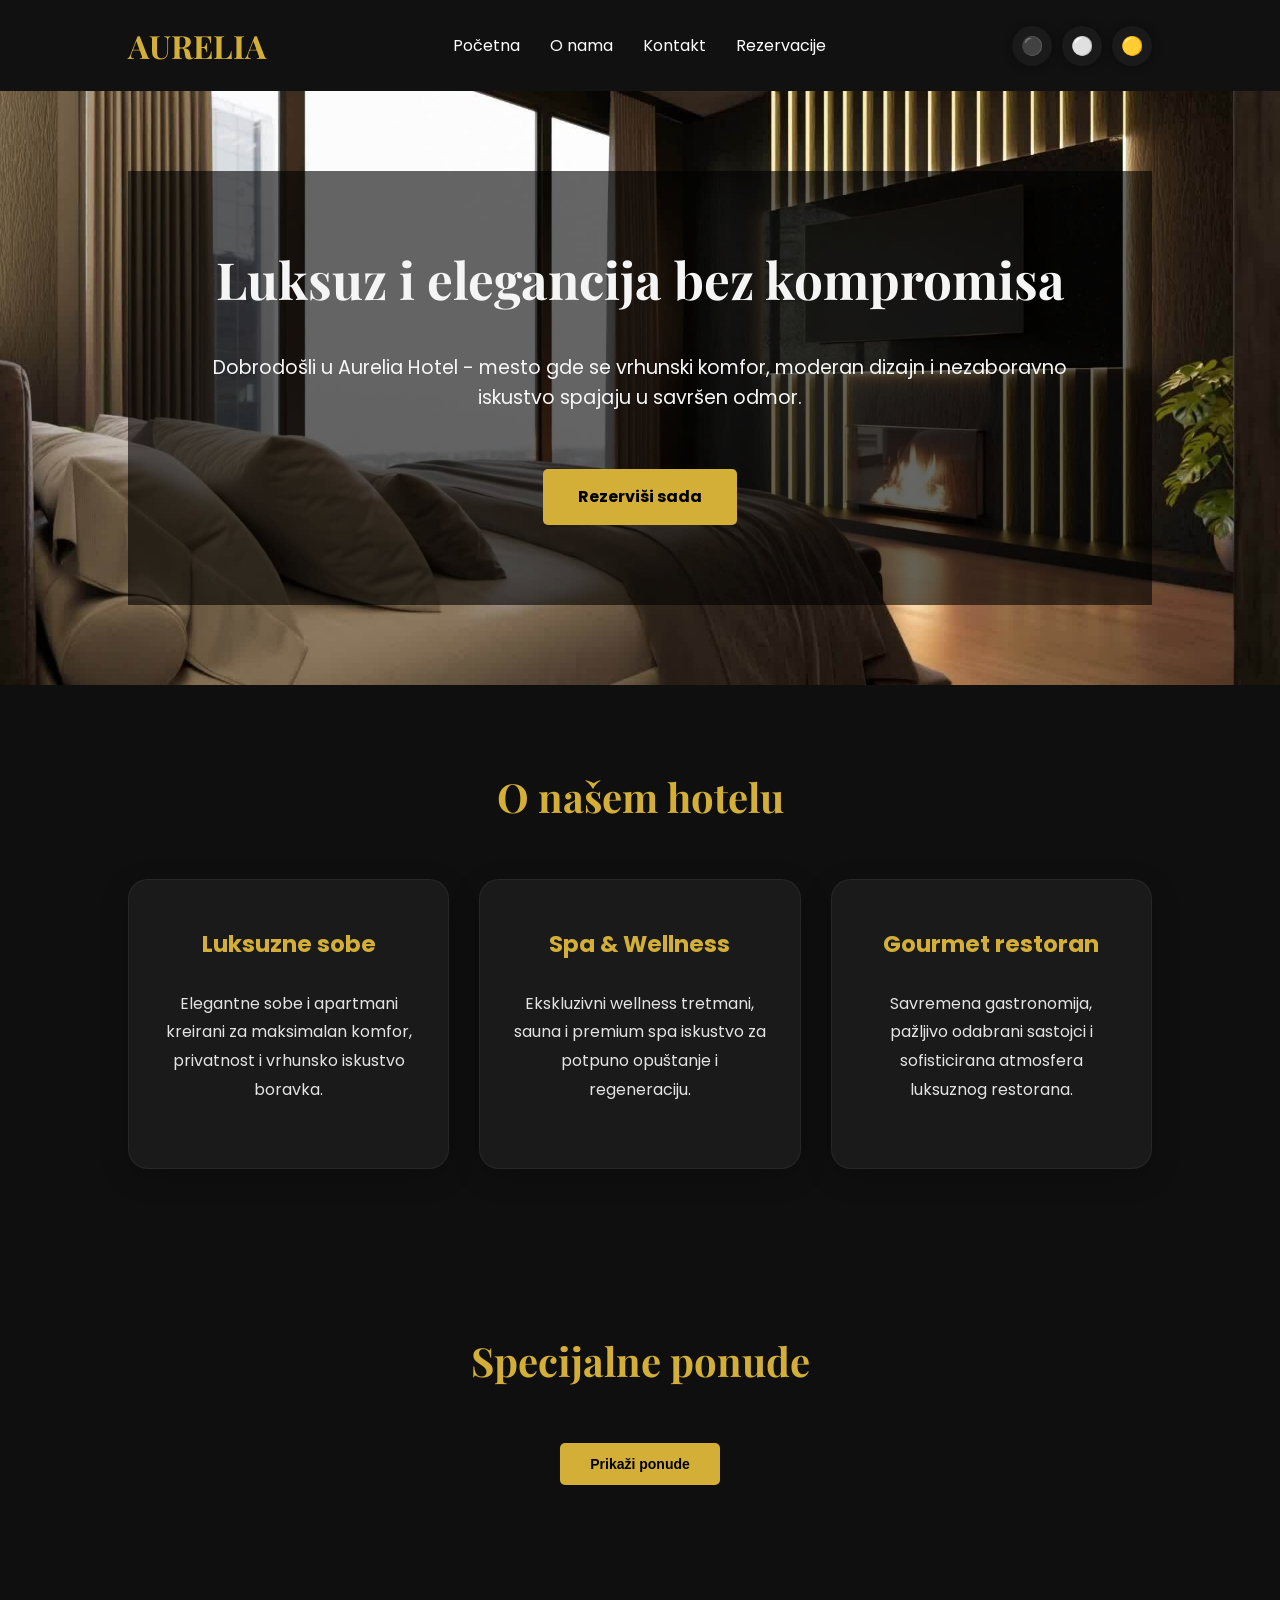
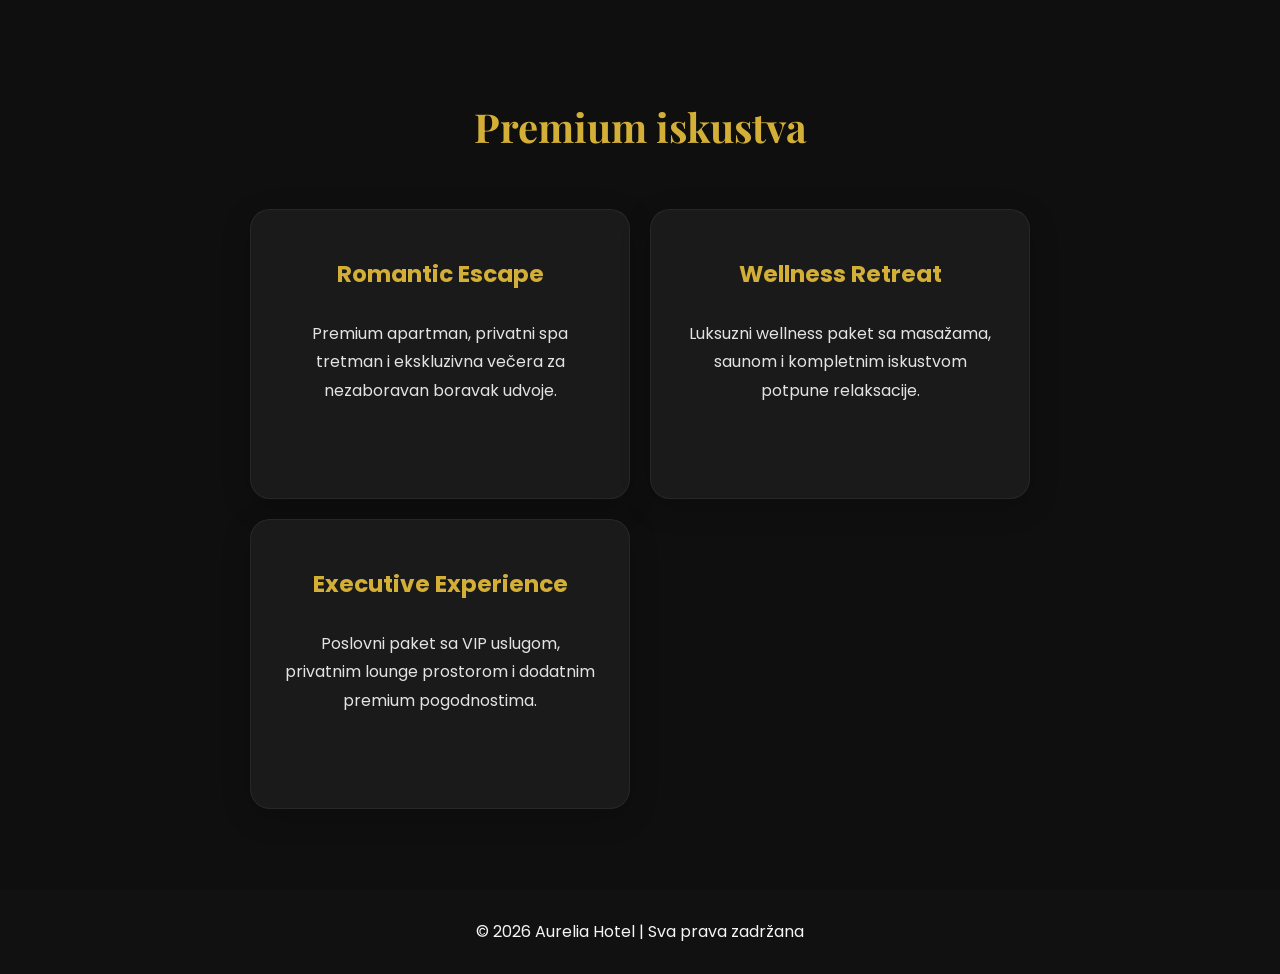
<file: index.html>
<!doctype html>
<html lang="sr">
  <head>
    <meta charset="UTF-8" />
    <meta name="viewport" content="width=device-width, initial-scale=1.0" />
    <title>Aurelia Hotel</title>

    <!-- Google Fontovi -->
    <link rel="preconnect" href="https://fonts.googleapis.com" />
    <link rel="preconnect" href="https://fonts.gstatic.com" crossorigin />
    <link
      href="https://fonts.googleapis.com/css2?family=Playfair+Display:wght@400;700&family=Poppins:wght@300;400;500;600&display=swap"
      rel="stylesheet"
    />

    <!-- CSS -->
    <link rel="stylesheet" href="css/style.css" />
  </head>

  <body>
    <!-- HEADER -->
    <header>
      <nav class="navbar">
        <div class="logo">AURELIA</div>

        <ul class="nav-links">
          <li><a href="index.html">Početna</a></li>
          <li><a href="onama.html">O nama</a></li>
          <li><a href="kontakt.html">Kontakt</a></li>
          <li><a href="rezervacije.html">Rezervacije</a></li>
        </ul>

        <div class="theme-switcher">
          <button onclick="setTheme('dark')">⚫</button>
          <button onclick="setTheme('light')">⚪</button>
          <button onclick="setTheme('gold')">🟡</button>
        </div>
      </nav>
    </header>

    <!-- HERO SEKCIJA -->
    <section class="hero">
      <div class="hero-overlay">
        <div class="hero-content">
          <h1>Luksuz i elegancija bez kompromisa</h1>

          <p>
            Dobrodošli u Aurelia Hotel - mesto gde se vrhunski komfor, moderan
            dizajn i nezaboravno iskustvo spajaju u savršen odmor.
          </p>

          <a href="rezervacije.html" class="hero-btn"> Rezerviši sada </a>
        </div>
      </div>
    </section>

    <!-- O HOTELU -->
    <section class="about-preview">
      <div class="section-title">
        <h2>O našem hotelu</h2>
      </div>

      <div id="about-cards" class="about-container"></div>
    </section>

    <!-- SPECIJALNE PONUDE -->
    <section class="offers-section">
      <div class="section-title">
        <h2>Specijalne ponude</h2>
      </div>

      <button id="toggle-offers-btn">Prikaži ponude</button>

      <div id="offers-container" class="hidden">
        <div class="offer-card">
          <h3>Luxury Weekend</h3>
          <p>
            Dva noćenja, premium spa tretman i ekskluzivna večera kreirani za
            potpuno luksuzno iskustvo odmora.
          </p>
        </div>

        <div class="offer-card">
          <h3>Premium Suite</h3>
          <p>
            Moderan luksuzni apartman sa panoramskim pogledom i vrhunskim
            sadržajima za maksimalan komfor gostiju.
          </p>
        </div>
      </div>
    </section>

    <!-- PREMIUM PAKETI -->
    <section class="generator-section">
      <div class="section-title">
        <h2>Premium iskustva</h2>
      </div>

      <div id="premium-packages" class="about-container"></div>
    </section>

    <!-- FOOTER -->
    <footer>
      <p>© 2026 Aurelia Hotel | Sva prava zadržana</p>
    </footer>

    <!-- JS -->
    <script src="js/script.js" defer></script>
  </body>
</html>
</file>
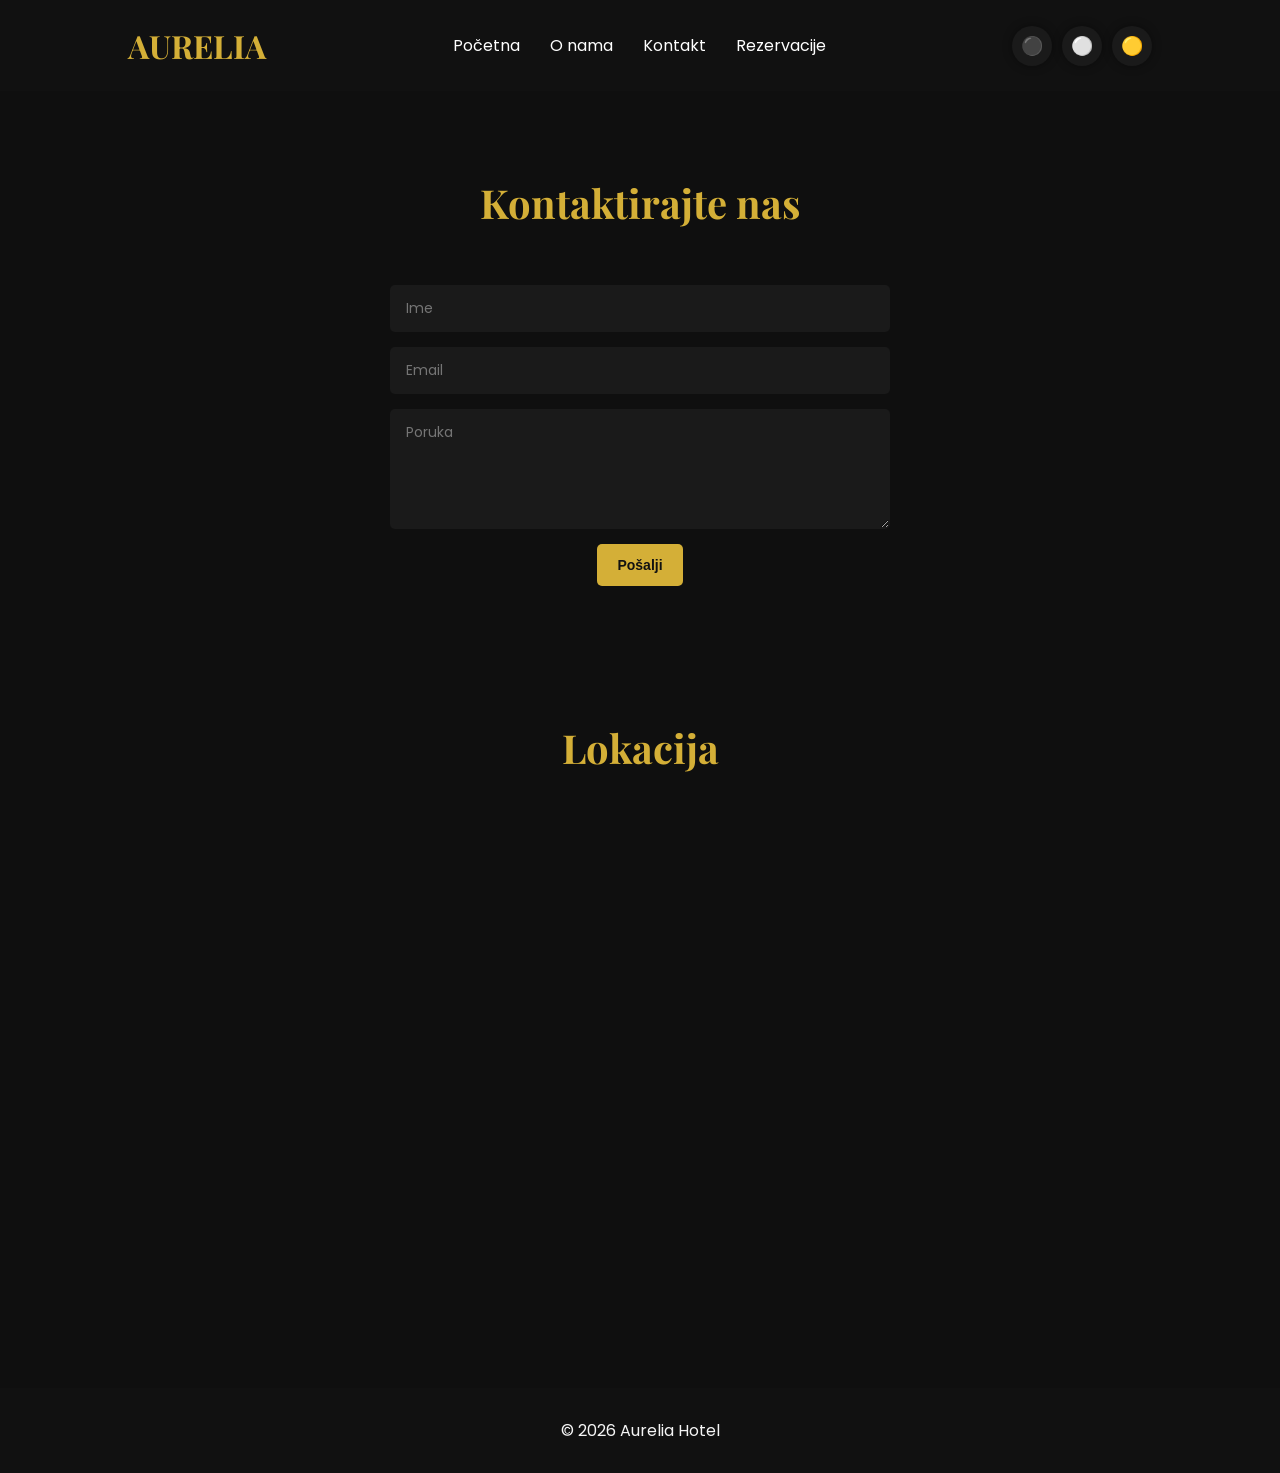
<file: kontakt.html>
<!doctype html>
<html lang="sr">
  <head>
    <meta charset="UTF-8" />
    <meta name="viewport" content="width=device-width, initial-scale=1.0" />
    <title>Kontakt | Aurelia Hotel</title>

    <link rel="preconnect" href="https://fonts.googleapis.com" />
    <link rel="preconnect" href="https://fonts.gstatic.com" crossorigin />
    <link
      href="https://fonts.googleapis.com/css2?family=Playfair+Display:wght@400;700&family=Poppins:wght@300;400;500;600&display=swap"
      rel="stylesheet"
    />

    <link rel="stylesheet" href="css/style.css" />
  </head>

  <body>
    <header>
      <nav class="navbar">
        <div class="logo">AURELIA</div>

        <ul class="nav-links">
          <li><a href="index.html">Početna</a></li>
          <li><a href="onama.html">O nama</a></li>
          <li><a href="kontakt.html">Kontakt</a></li>
          <li><a href="rezervacije.html">Rezervacije</a></li>
        </ul>

        <div class="theme-switcher">
          <button onclick="setTheme('dark')">⚫</button>
          <button onclick="setTheme('light')">⚪</button>
          <button onclick="setTheme('gold')">🟡</button>
        </div>
      </nav>
    </header>

    <section>
      <div class="section-title">
        <h2>Kontaktirajte nas</h2>
      </div>

      <!-- KONTAKT FORMA -->
      <form id="contact-form">
        <input type="text" id="name" placeholder="Ime" required />

        <input type="email" id="email" placeholder="Email" required />

        <textarea id="message" placeholder="Poruka" required></textarea>

        <button type="submit">Pošalji</button>
      </form>
    </section>

    <!-- MAPA I LOKACIJA -->
    <section class="location-section">
      <div class="section-title">
        <h2>Lokacija</h2>
      </div>

      <iframe
        src="https://www.google.com/maps?q=Otona%20%C5%BDupan%C4%8Di%C4%87a%2019,%20Beograd&output=embed"
        width="100%"
        height="500"
        style="border: 0"
        loading="lazy"
      >
      </iframe>
    </section>

    <footer>
      <p>© 2026 Aurelia Hotel</p>
    </footer>

    <script src="js/script.js" defer></script>
  </body>
</html>
</file>
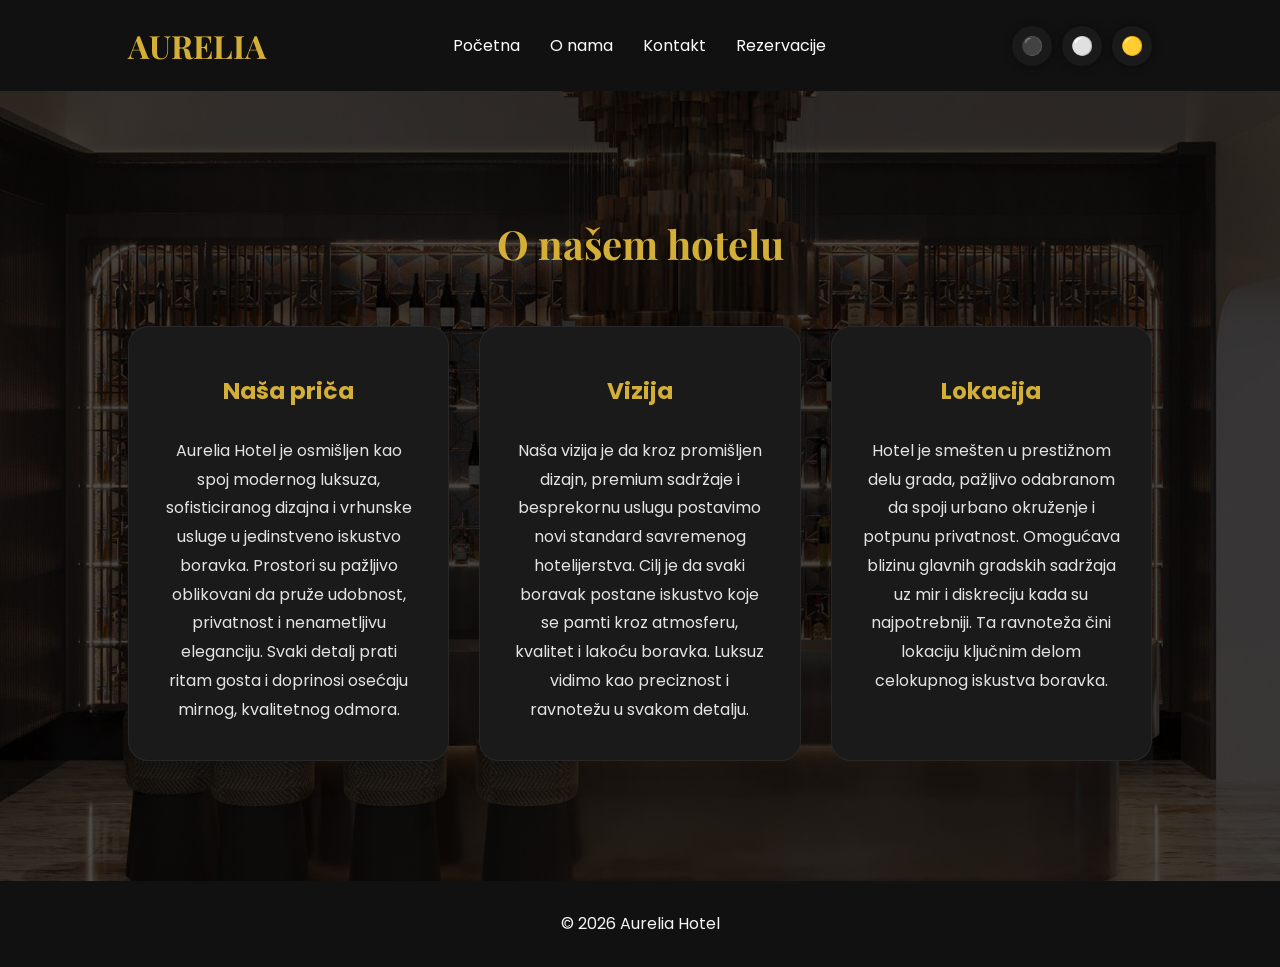
<file: onama.html>
<!doctype html>
<html lang="sr">
  <head>
    <meta charset="UTF-8" />
    <meta name="viewport" content="width=device-width, initial-scale=1.0" />
    <title>O nama | Aurelia Hotel</title>

    <link rel="preconnect" href="https://fonts.googleapis.com" />
    <link rel="preconnect" href="https://fonts.gstatic.com" crossorigin />
    <link
      href="https://fonts.googleapis.com/css2?family=Playfair+Display:wght@400;700&family=Poppins:wght@300;400;500;600&display=swap"
      rel="stylesheet"
    />

    <link rel="stylesheet" href="css/style.css" />
  </head>

  <body>
    <!-- HEADER -->
    <header>
      <nav class="navbar">
        <div class="logo">AURELIA</div>

        <ul class="nav-links">
          <li><a href="index.html">Početna</a></li>
          <li><a href="onama.html">O nama</a></li>
          <li><a href="kontakt.html">Kontakt</a></li>
          <li><a href="rezervacije.html">Rezervacije</a></li>
        </ul>

        <div class="theme-switcher">
          <button onclick="setTheme('dark')">⚫</button>
          <button onclick="setTheme('light')">⚪</button>
          <button onclick="setTheme('gold')">🟡</button>
        </div>
      </nav>
    </header>

    <!-- O NAMA -->
    <section class="about-hero">
      <div class="about-overlay">
        <div class="section-title">
          <h2>O našem hotelu</h2>
        </div>

        <div id="about-page-cards" class="about-container"></div>
      </div>
    </section>

    <!-- FOOTER -->
    <footer>
      <p>© 2026 Aurelia Hotel</p>
    </footer>

    <script src="js/script.js" defer></script>
  </body>
</html>
</file>
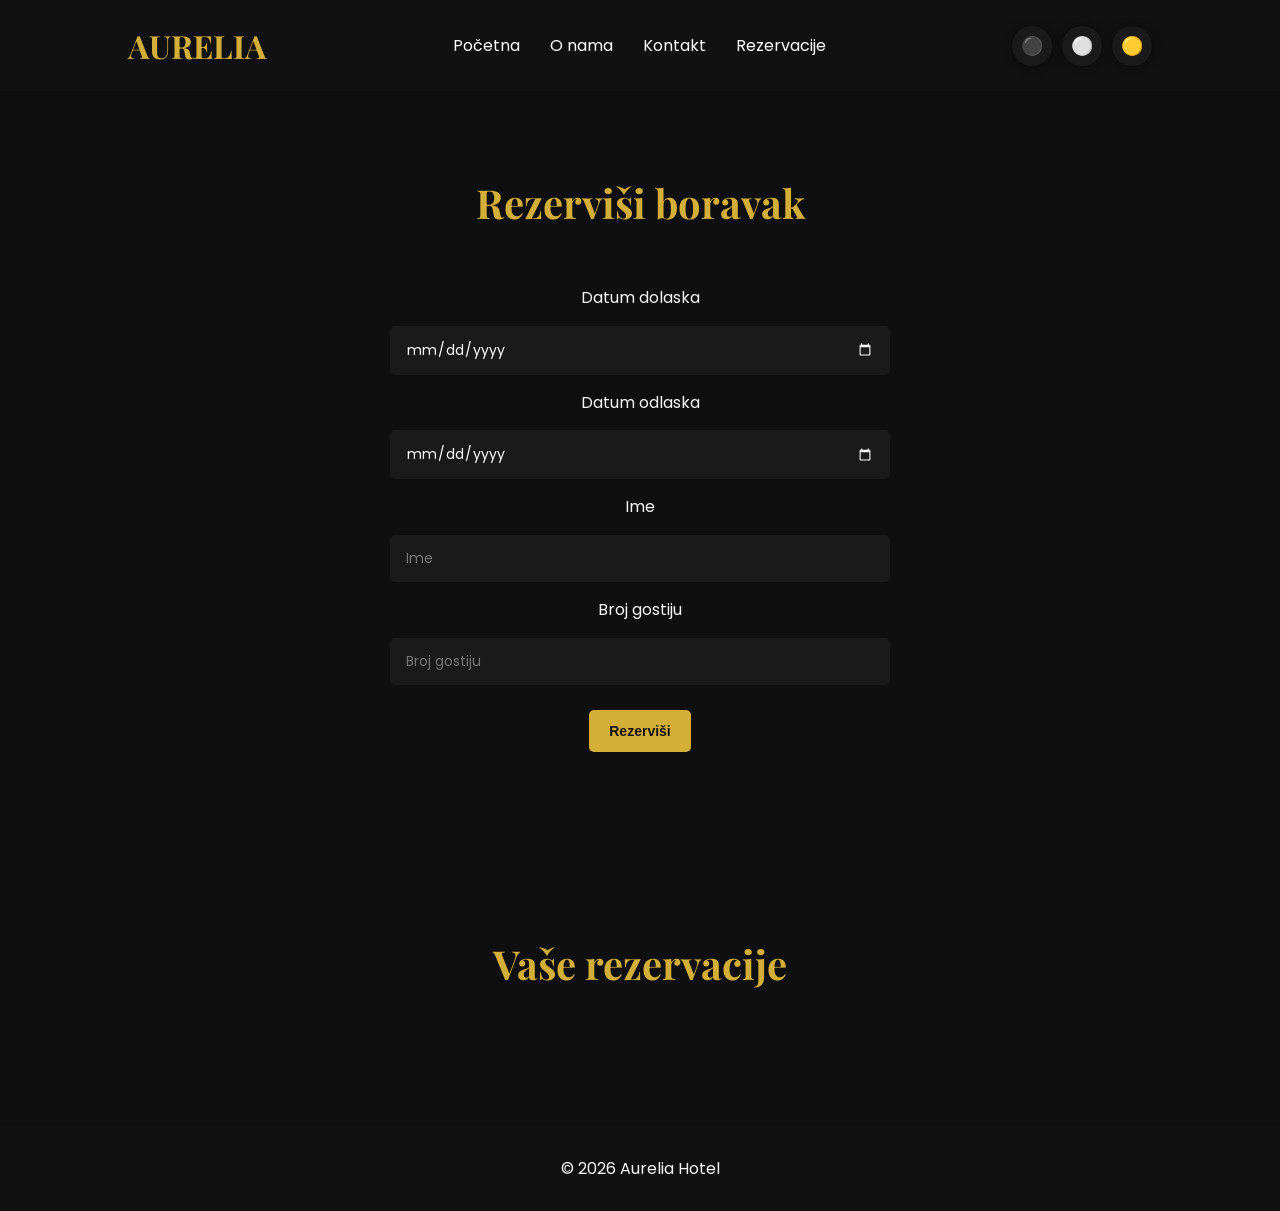
<file: rezervacije.html>
<!doctype html>
<html lang="sr">
  <head>
    <meta charset="UTF-8" />
    <meta name="viewport" content="width=device-width, initial-scale=1.0" />
    <title>Rezervacije | Aurelia Hotel</title>

    <link rel="preconnect" href="https://fonts.googleapis.com" />
    <link rel="preconnect" href="https://fonts.gstatic.com" crossorigin />
    <link
      href="https://fonts.googleapis.com/css2?family=Playfair+Display:wght@400;700&family=Poppins:wght@300;400;500;600&display=swap"
      rel="stylesheet"
    />

    <link rel="stylesheet" href="css/style.css" />
  </head>

  <body>
    <header>
      <nav class="navbar">
        <div class="logo">AURELIA</div>

        <ul class="nav-links">
          <li><a href="index.html">Početna</a></li>
          <li><a href="onama.html">O nama</a></li>
          <li><a href="kontakt.html">Kontakt</a></li>
          <li><a href="rezervacije.html">Rezervacije</a></li>
        </ul>

        <div class="theme-switcher">
          <button onclick="setTheme('dark')">⚫</button>
          <button onclick="setTheme('light')">⚪</button>
          <button onclick="setTheme('gold')">🟡</button>
        </div>
      </nav>
    </header>

    <section>
      <div class="section-title">
        <h2>Rezerviši boravak</h2>
      </div>

      <!-- FORMA ZA REZERVACIJE -->
      <form id="reservation-form">
        <label for="checkin">Datum dolaska</label>
        <input type="date" id="checkin" required />

        <label for="checkout">Datum odlaska</label>
        <input type="date" id="checkout" required />

        <label for="res-name">Ime</label>
        <input type="text" id="res-name" placeholder="Ime" required />

        <label for="guests">Broj gostiju</label>
        <input
          type="number"
          id="guests"
          placeholder="Broj gostiju"
          min="1"
          required
        />

        <button type="submit">Rezerviši</button>
      </form>
    </section>

    <!-- PRIKAZ REZERVACIJA -->
    <section>
      <div class="section-title">
        <h2>Vaše rezervacije</h2>
      </div>

      <div id="reservations-list"></div>
    </section>

    <footer>
      <p>© 2026 Aurelia Hotel</p>
    </footer>

    <script src="js/script.js" defer></script>
  </body>
</html>
</file>
<file: css/style.css>
/* ===================== */
/* AURELIA HOTEL */
/* ZAVRŠNI RAD - WEB DIZAJN */
/* ===================== */

* {
  margin: 0;
  padding: 0;
  box-sizing: border-box;
}

/* ===================== */
/* OSNOVNA TEMA (CRNA) */
/* ===================== */

html {
  scroll-behavior: smooth;
}

body {
  min-height: 100vh;
  display: flex;
  flex-direction: column;
  font-family: "Poppins", sans-serif;
  background-color: #0f0f0f;
  color: #f5f5f5;
  line-height: 1.6;
}

/* ===================== */
/* NAVBAR */
/* ===================== */

.navbar {
  display: flex;
  justify-content: space-between;
  align-items: center;
  padding: 20px 10%;
  background-color: #111;
  position: sticky;
  top: 0;
  z-index: 1000;
}

.logo {
  font-size: 2rem;
  font-family: "Playfair Display", serif;
  color: #d4af37;
  font-weight: bold;
}

.nav-links {
  display: flex;
  list-style: none;
  gap: 30px;
  align-items: center;
}

.nav-links a {
  text-decoration: none;
  color: white;
  transition: 0.3s;
}

.nav-links a:hover {
  color: #d4af37;
}

/* ===================== */
/* HERO */
/* ===================== */

.hero {
  height: 90vh;
  background-image: url("../img/hotel.png");
  background-size: cover;
  background-position: center;
  position: relative;
}

.hero-overlay {
  width: 100%;
  height: 100%;
  background-color: rgba(0, 0, 0, 0.6);
  display: flex;
  justify-content: center;
  align-items: center;
  text-align: center;
  padding: 80px;
}

.hero-content {
  display: flex;
  flex-direction: column;
  align-items: center;
  gap: 20px;
  max-width: 1200px;
}

.hero-content h1 {
  font-size: 3.2rem;
  line-height: 1.1;
  max-width: 1100px;
  margin-bottom: 25px;
  font-family: "Playfair Display", serif;
}

.hero-content p {
  font-size: 1.2rem;
  max-width: 900px;
  margin-bottom: 35px;
}

.hero-btn {
  display: inline-block;
  padding: 15px 35px;
  background-color: #d4af37;
  color: black;
  text-decoration: none;
  font-weight: bold;
  border-radius: 5px;
  transition: 0.3s;
}

.hero-btn:hover {
  transform: scale(1.05);
}

/* ===================== */
/* SEKCIJE */
/* ===================== */

section {
  padding: 80px 10%;
  flex: 1;
}

.section-title {
  text-align: center;
  margin-bottom: 50px;
}

.section-title h2 {
  font-size: 2.5rem;
  color: #d4af37;
  font-family: "Playfair Display", serif;
}

/* ===================== */
/* O HOTELU */
/* ===================== */

.about-container {
  display: grid;
  grid-template-columns: repeat(auto-fit, minmax(300px, 1fr));
  gap: 30px;

  width: 100%;
  max-width: 1200px;

  margin: 0 auto;
  align-items: stretch;
}

.about-card,
.offer-card,
.dynamic-card {
  background-color: #1a1a1a;
  border-radius: 20px;
  padding: 35px 30px;

  width: 100%;
  height: 100%;

  min-height: 290px;

  display: flex;
  flex-direction: column;
  justify-content: flex-start;
  align-items: center;

  text-align: center;

  border: 1px solid rgba(255, 255, 255, 0.06);

  transition:
    transform 0.35s ease,
    box-shadow 0.35s ease;

  box-shadow: 0 8px 30px rgba(0, 0, 0, 0.2);
}

.about-card:hover,
.offer-card:hover,
.dynamic-card:hover {
  transform: translateY(-10px);
  box-shadow: 0 15px 40px rgba(0, 0, 0, 0.35);
}

.about-card h3,
.offer-card h3,
.dynamic-card h3 {
  min-height: 60px;

  display: flex;
  align-items: center;
  justify-content: center;

  text-align: center;
}

.about-card p,
.offer-card p,
.dynamic-card p {
  flex-grow: 1;

  display: flex;
  align-items: flex-start;

  font-size: 1rem;
  line-height: 1.8;
  opacity: 0.92;
}

.about-card:hover {
  transform: translateY(-10px);
}

.about-card h3,
.offer-card h3,
.dynamic-card h3 {
  margin-bottom: 15px;
  color: #d4af37;
  font-size: 1.45rem;
  font-weight: 700;
}

/* ===================== */
/* SPECIJALNE PONUDE */
/* ===================== */

.offers-section {
  text-align: center;
  margin-bottom: 20px;
}

#toggle-offers-btn {
  padding: 15px 30px;
  border: none;
  background-color: #d4af37;
  color: black;
  font-weight: bold;
  cursor: pointer;
  border-radius: 5px;
  margin: 0 auto 30px auto;
  transition: 0.3s;
  display: flex;
}

#toggle-offers-btn:hover {
  transform: scale(1.05);
}

#offers-container {
  display: none;
  grid-template-columns: repeat(auto-fit, minmax(280px, 320px));
  justify-content: center;
  gap: 20px;
  margin-top: 10px;
}

#offers-container:not(.hidden) {
  display: grid;
}

.hidden {
  display: none;
}

/* ===================== */
/* DINAMIČKO GENERISANJE */
/* ===================== */

.generator-section form {
  display: flex;
  gap: 10px;
  justify-content: center;
  flex-wrap: wrap;
  margin-bottom: 30px;
}

.generator-section input {
  padding: 10px;
  border-radius: 5px;
  border: none;
}

.generator-section button {
  padding: 10px 20px;
  background: #d4af37;
  border: none;
  cursor: pointer;
  margin-top: 10px;
}

/* ===================== */
/* FORME */
/* ===================== */

form {
  display: flex;
  flex-direction: column;
  align-items: center;
  gap: 15px;
  max-width: 500px;
  margin: 0 auto;
}

section form {
  width: 100%;
  max-width: 500px;
  margin: 0 auto;
}

#reservation-form button {
  margin-top: 10px;
}

input,
textarea {
  width: 100%;
  padding: 12px 15px;
  border: none;
  outline: none;
  border-radius: 5px;
  background-color: #1a1a1a;
  color: white;
  font-family: "Poppins", sans-serif;
  font-size: 14px;
  border: 1px solid transparent;
}

textarea {
  width: 100%;
  box-sizing: border-box;
  min-height: 120px;
}

input:focus,
textarea:focus {
  border: 1px solid #d4af37;
}

input[type="date"] {
  color-scheme: dark;
}

/* ===================== */
/* DUGMAD */
/* ===================== */

button,
input[type="submit"] {
  border: none;
  background-color: #d4af37;
  color: #111;
  font-weight: bold;
  border-radius: 5px;
  cursor: pointer;
  transition: 0.3s;
  height: 42px;
  padding: 0 20px;
  font-size: 14px;
  display: flex;
  align-items: center;
  justify-content: center;
}

button:hover,
input[type="submit"]:hover {
  transform: scale(1.05);
}

/* ===================== */
/* FOOTER */
/* ===================== */

footer {
  text-align: center;
  padding: 30px;
  background-color: #111;
}

/* ===================== */
/* PROMENA TEME */
/* ===================== */

.theme-switcher {
  display: flex;
  align-items: center;
  gap: 10px;
}

.theme-switcher button {
  width: 40px;
  height: 40px;
  flex-shrink: 0;
  display: flex;
  align-items: center;
  justify-content: center;
  padding: 0;
  border: none;
  border-radius: 50%;
  cursor: pointer;
  font-size: 18px;
  background-color: #1a1a1a;
  color: white;
  transition: 0.3s ease;
  box-shadow: 0 0 10px rgba(0, 0, 0, 0.4);
}

.theme-switcher button:hover {
  transform: scale(1.1);
}

/* ===================== */
/* SVETLA TEMA */
/* ===================== */

body.light-theme {
  background-color: #ffffff;
  color: #111111;
}

body.light-theme .navbar {
  background-color: #f2f2f2;
}

body.light-theme .nav-links a {
  color: #111;
}

body.light-theme .hero-overlay {
  background-color: rgba(0, 0, 0, 0.4);
}

body.light-theme .hero-content h1,
body.light-theme .hero-content p {
  color: #ffffff;
}

body.light-theme #toggle-offers-btn {
  background-color: #d4af37;
  color: #111;
}

body.light-theme .about-card,
body.light-theme .offer-card,
body.light-theme .dynamic-card {
  background-color: #eaeaea;
  color: #111;
  box-shadow: 0 5px 20px rgba(0, 0, 0, 0.1);
}

body.light-theme footer {
  background-color: #f2f2f2;
  color: #111;
}

body.light-theme footer p {
  color: #111;
}

body.light-theme input,
body.light-theme textarea {
  background-color: #eaeaea;
  color: #111;
  border: 1px solid #ccc;
}

body.light-theme input[type="date"]::-webkit-calendar-picker-indicator {
  filter: invert(1);
}

/* ===================== */
/* ZLATNA TEMA */
/* ===================== */

body.gold-theme {
  background-color: #111111;
  color: #d4af37;
}

body.gold-theme .navbar {
  background-color: #0d0d0d;
}

body.gold-theme .about-card,
body.gold-theme .offer-card,
body.gold-theme .dynamic-card {
  background-color: #111;
  color: #d4af37;
  box-shadow: 0 0 0 1px rgba(212, 175, 55, 0.25);
}

body.gold-theme input[type="date"]::-webkit-calendar-picker-indicator {
  filter: invert(0);
}

/* ===================== */
/* RESPONZIVNOST */
/* ===================== */

@media (max-width: 992px) {
  .about-container {
    grid-template-columns: 1fr;
  }

  #offers-container {
    flex-direction: column;
    align-items: center;
  }

  .hero-content h1 {
    font-size: 3rem;
  }
}

.location-section {
  padding-top: 30px;
  padding-bottom: 50px;
}

/* ===================== */
/* ABOUT HERO */
/* ===================== */

.about-hero {
  background-image:
    linear-gradient(rgba(0, 0, 0, 0.7), rgba(0, 0, 0, 0.7)),
    url("../img/onama-pozadina.jpg");
  background-size: cover;
  background-position: center;
  background-attachment: fixed;
}

/* ===================== */
/* PREMIUM SEKCIJE */
/* ===================== */

/* ===================== */
/* PREMIUM SEKCIJE I REZERVACIJE (Slike 6 i 7) */
/* ===================== */

#premium-packages {
  display: grid;
  grid-template-columns: repeat(auto-fit, minmax(280px, 380px));
  justify-content: center;
  gap: 20px;
}

#reservations-list {
  display: grid;
  grid-template-columns: repeat(auto-fit, minmax(280px, 380px));
  justify-content: flex-start;
  gap: 20px;
  width: 100%;
  max-width: 1200px;
  margin: 0 auto;
}

#reservation-form {
  margin-bottom: 20px;
}

/* ===================== */
/* FORME */
/* ===================== */

input,
textarea,
select {
  width: 100%;
  max-width: 100%;
}

/* ===================== */
/* MOBILE NAVIGATION */
/* ===================== */

@media (max-width: 768px) {
  .navbar {
    position: relative;
    padding: 20px 5%;
  }

  .nav-links {
    flex-direction: row;
    flex-wrap: wrap;
    justify-content: center;
    gap: 15px;
  }

  .nav-links a {
    font-size: 14px;
  }

  .theme-switcher {
    position: absolute;
    top: 24px;
    right: 12px;
    display: flex;
    gap: 6px;
    z-index: 1001;
  }

  .theme-switcher button {
    width: 32px;
    height: 32px;
    font-size: 14px;
  }

  #reservation-form input {
    width: 100%;
  }

  input[type="date"] {
    width: 100%;
    min-width: 100%;
  }

  .hero-content h1 {
    font-size: 2.4rem;
  }
}

/* ===================== */
/* FOOTER FIX */
/* ===================== */

main,
section {
  width: 100%;
}

footer {
  margin-top: auto;
}

/* ===================== */
/* KONTAKT RAZMAK */
/* ===================== */

.location-section {
  padding-top: 50px;
}

/* ===================== */
/* ABOUT PAGE ALIGNMENT */
/* ===================== */

.about-overlay {
  display: flex;
  flex-direction: column;
  justify-content: center;
  min-height: 70vh;
}

#reservations-list .offer-card {
  max-width: 320px;
  width: 100%;
}

@media (max-width: 1200px) {
  .hero-content h1 {
    font-size: 4.3rem;
  }
}

@media (max-width: 768px) {
  .navbar {
    padding-top: 60px;
  }

  .nav-links {
    margin-top: 10px;
  }
}
</file>
